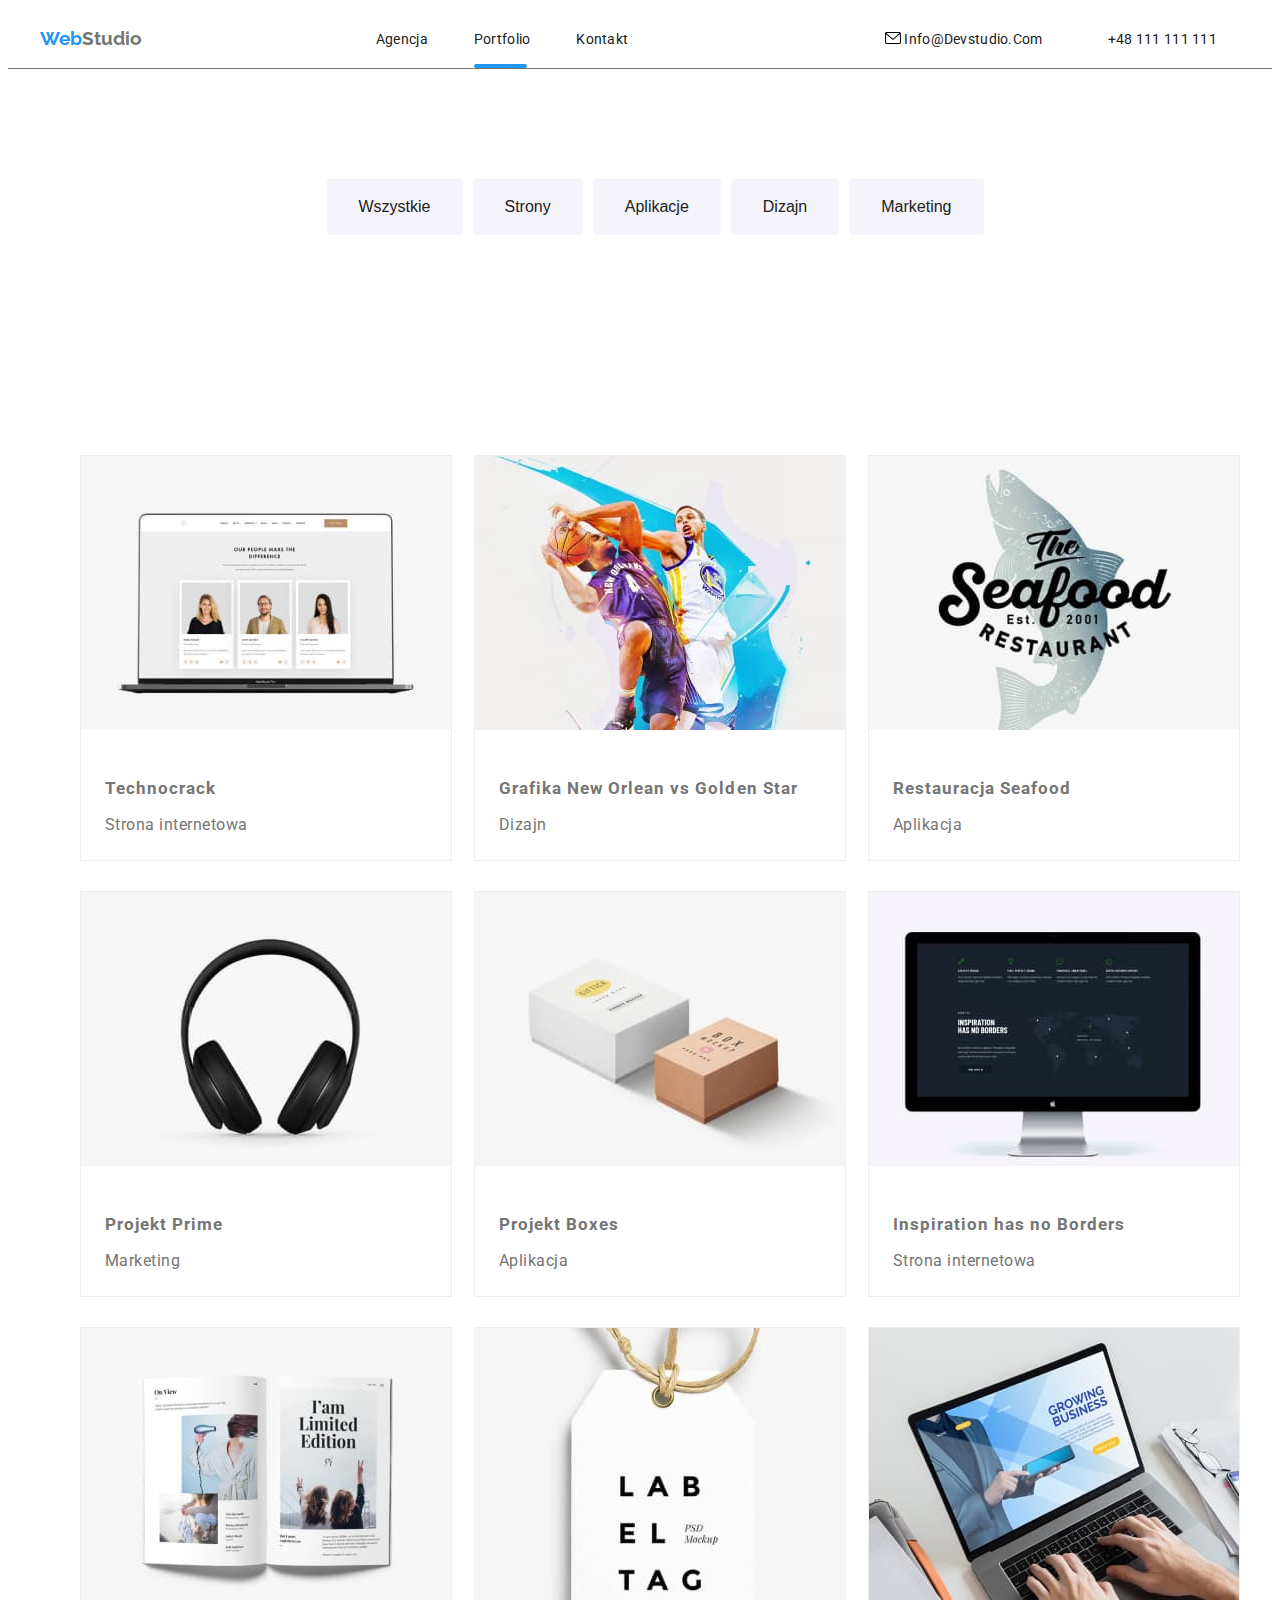
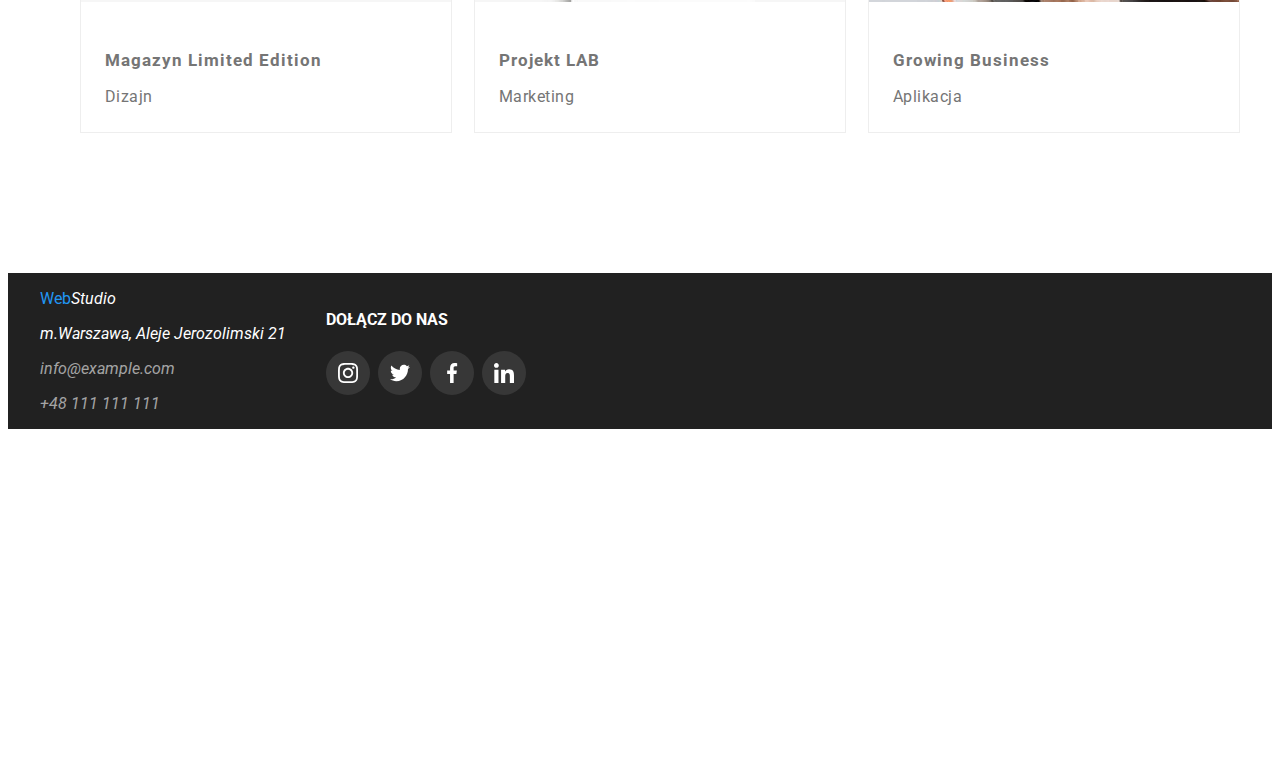
<file: portfolio.html>
<!DOCTYPE html>
<html lang="en">
<head>
    <meta charset="utf-8">
    <meta http-equiv="X-UA-Compatible" content="IE-edge">
    <meta name="viewport" content="width=device-width, initial-scale=1.0">
    <title>portfolio</title>
    <link rel="stylesheet" href="css\styles.css" />
    <link rel="preconnect" href="https://fonts.googleapis.com" />
    <link rel="preconnect" href="https://fonts.gstatic.com" crossorigin />
    <link href="https://fonts.googleapis.com/css2?family=Raleway:ital,wght@700&family=Roboto:wght@400;500;700;900&display=swap"
        rel="stylesheet" />
    <style type="text/css"></style>
</head>
<body>
<header class="header">
    <div class="container">
        <div class="all">

            <h3><a class="menu-text" href="WebStudio"><span class="Web">Web</span><span>Studio</span></a></h3>
            <nav>
                <ul class="menu">
                    <li class="menu-item"><a href="index.html" class="link">Agencja</a></li>
                    <li class="menu-item"><a href="portfolio.html" class="link active2">Portfolio</a></li>
                    <li class="menu-item"><a href="agencja" class="link">Kontakt</a></li>
                </ul>
            </nav>
            <ul class="menu">
                <li class="menu-item">
                    <a href="mailto:info@devstudio.com" class="link">
                        <svg class="menu-item-icon-envelope">
                            <use href="images\icons.svg/sprite.svg#icon-envelope"></use>
                        </svg>
                        info@devstudio.com
                    </a>
                </li>
                <li class="menu-item">
                    <a href="tel:+48111111111" class="link menu-2-phone">
                        <svg class="menu-item-icon-telefon">
                            <use href="images\icons.svg/sprite.svg#icon-telefon"></use>
                        </svg>
                        +48 111 111 111
                    </a>
                </li>
            </ul>
        </div>
    </div>

</header>
<main>
    <section class="section">
        <ul class="portfolio-button">
            <li class="pb"><button class="button" type="button">Wszystkie</button></li>
            <li class="pb"><button class="button" type="button">Strony</button></li>
            <li class="pb"><button class="button" type="button">Aplikacje</button></li>
            <li class="pb"><button class="button" type="button">Dizajn</button></li>
            <li class="pb"><button class="button" type="button">Marketing</button></li>
            
        </ul>
    </section>
    <section class="section">
        <div class="container">
        <ul class="image3" >
            <li class="product">
                <figure class="projekt">
                    <img alt="laptop with three people" src="images\image8.jpg" width="370" height="294">
                    <div class="overlay"><p class="description">Technocrack jest popularną platformą wykorzystywaną do rozpowszechniania koronawirusa. Firmy wykorzystują tę platformę
                    do celów szpiegowskich i ataków na niezabezpieczone serwery konkurencji</p>
                    </div>
                    <figcaption class="name-product">
                        <h3 class="projekt-name">Technocrack</h3>
                        <p class="filtr-name">Strona internetowa</p>
                    </figcaption>
                </figure>
            </li>
        <li class="product">
                <figure class="projekt">
                    <img alt="basketball match" src="images\image9.jpg" width="370" height="294">
                    <div class="overlay">
                        <p class="description">Technocrack jest popularną platformą wykorzystywaną do rozpowszechniania koronawirusa. Firmy
                            wykorzystują tę platformę
                            do celów szpiegowskich i ataków na niezabezpieczone serwery konkurencji</p>
                    </div>
                    <figcaption class="name-product">
                        <h3 class="projekt-name">Grafika New Orlean vs Golden Star</h3>
                        <p class="filtr-name">Dizajn</p>
                    </figcaption>
                </figure>
            </li>
            <li class="product">
                <figure class="projekt">
                    <img alt="restaurant" src="images\image10.jpg" width="370" height="294">
                    <div class="overlay">
                        <p class="description">Technocrack jest popularną platformą wykorzystywaną do rozpowszechniania koronawirusa. Firmy
                            wykorzystują tę platformę
                            do celów szpiegowskich i ataków na niezabezpieczone serwery konkurencji</p>
                    </div>
                    <figcaption class="name-product">
                        <h3 class="projekt-name">Restauracja Seafood</h3>
                        <p class="filtr-name">Aplikacja</p>
                    </figcaption>
                </figure>
            </li>
            <li class="product">
                <figure class="projekt">
                    <img alt="microphone" src="images\image11.jpg" width="370" height="294">
                    <div class="overlay">
                        <p class="description">Technocrack jest popularną platformą wykorzystywaną do rozpowszechniania koronawirusa. Firmy
                            wykorzystują tę platformę
                            do celów szpiegowskich i ataków na niezabezpieczone serwery konkurencji</p>
                    </div>
                    <figcaption class="name-product">
                        <h3 class="projekt-name">Projekt Prime</h3>
                        <p class="filtr-name">Marketing</p>
                    </figcaption>
                </figure>
            </li>
        <li class="product">
            <figure class="projekt">
                <img alt="stone" src="images\image12.jpg" width="370" height="294">
                <div class="overlay">
                    <p class="description">Technocrack jest popularną platformą wykorzystywaną do rozpowszechniania koronawirusa. Firmy
                        wykorzystują tę platformę
                        do celów szpiegowskich i ataków na niezabezpieczone serwery konkurencji</p>
                </div>
                <figcaption class="name-product">
                    <h3 class="projekt-name">Projekt Boxes</h3>
                <p class="filtr-name">Aplikacja</p>
                </figcaption>
            </figure>
        </li>
        <li class="product">
            <figure class="projekt">
                <img alt="computer" src="images\image13.jpg" width="370" height="294">
                <div class="overlay">
                    <p class="description">Technocrack jest popularną platformą wykorzystywaną do rozpowszechniania koronawirusa. Firmy
                        wykorzystują tę platformę
                        do celów szpiegowskich i ataków na niezabezpieczone serwery konkurencji</p>
                </div>
                <figcaption class="name-product">
                    <h3 class="projekt-name">Inspiration has no Borders</h3>
                    <p class="filtr-name">Strona internetowa</p>
                </figcaption>
            </figure>
        </li>
        <li class="product">
            <figure class="projekt">
                <img alt="newspaper" src="images\image14.jpg" width="370" height="294">
                <div class="overlay">
                    <p class="description">Technocrack jest popularną platformą wykorzystywaną do rozpowszechniania koronawirusa. Firmy
                        wykorzystują tę platformę
                        do celów szpiegowskich i ataków na niezabezpieczone serwery konkurencji</p>
                </div>
                <figcaption class="name-product">
                    <h3 class="projekt-name">Magazyn Limited Edition</h3>
                    <p class="filtr-name">Dizajn </p>
                </figcaption>
            </figure>
        </li>
        <li class="product">
            <figure class="projekt">
                <img alt="paper" src="images\image15.jpg" width="370" height="294">
                <div class="overlay">
                    <p class="description">Technocrack jest popularną platformą wykorzystywaną do rozpowszechniania koronawirusa. Firmy
                        wykorzystują tę platformę
                        do celów szpiegowskich i ataków na niezabezpieczone serwery konkurencji</p>
                </div>
                <figcaption class="name-product">
                    <h3 class="projekt-name">Projekt LAB</h3>
                    <p class="filtr-name">Marketing</p>
                </figcaption>
            </figure>
        </li>
        <li class="product">
            <figure class="projekt">
                <img alt="growing" src="images\image16.jpg" width="370" height="294">
                <div class="overlay">
                    <p class="description">Technocrack jest popularną platformą wykorzystywaną do rozpowszechniania koronawirusa. Firmy
                        wykorzystują tę platformę
                        do celów szpiegowskich i ataków na niezabezpieczone serwery konkurencji</p>
                </div>
                <figcaption class="name-product">
                    <h3 class="projekt-name">Growing Business</h3>
                    <p class="filtr-name">Aplikacja</p>
                </figcaption>
            </figure>
        </li>
        </ul>
    </div>
</section>
</main>
    <footer class="footer">
        <div class="container">
            <div class="fot">
                <address class="adress">
                    <p></p><span class="web">Web</span><span class="studio">Studio<span></span></p>
                        <p class="signature3">m.Warszawa, Aleje Jerozolimski 21</p>
                        <p><a class="footer-item" href="mailto:info@example.com">info@example.com</a></p>
                        <p><a class="contact" href="tel.+48 111 111 111">+48 111 111 111</a></p>
                </address>
                <ul class="fott">
                    <li>
                        <h4>DOŁĄCZ DO NAS</h4>
                    </li>
    
                    <ul class="fott_ul">
                        <li class="icons-link">
                            <a class="footer-link" href="#">
                                <svg class="svg-footer">
                                    <use href="images\icons.svg/sprite.svg#icon-instagram"></use>
                                </svg>
                            </a>
                        </li>
                        <li class="icons-link">
                            <a class="footer-link" href="#">
                                <svg class="svg-footer">
                                    <use href="images\icons.svg/sprite.svg#icon-twitter"></use>
                                </svg>
                            </a>
                        </li>
                        <li class="icons-link">
                            <a class="footer-link" href="#">
                                <svg class="svg-footer">
                                    <use href="images\icons.svg/sprite.svg#icon-facebook"></use>
                                </svg>
                            </a>
                        </li>
                        <li class="icons-link">
                            <a class="footer-link" href="#">
                                <svg class="svg-footer">
                                    <use href="images\icons.svg/sprite.svg#icon-linkedin"></use>
                                </svg>
                            </a>
                        </li>
                    </ul>
                </ul>
            </div>
        </div>
    </footer>
</body>
</file>
